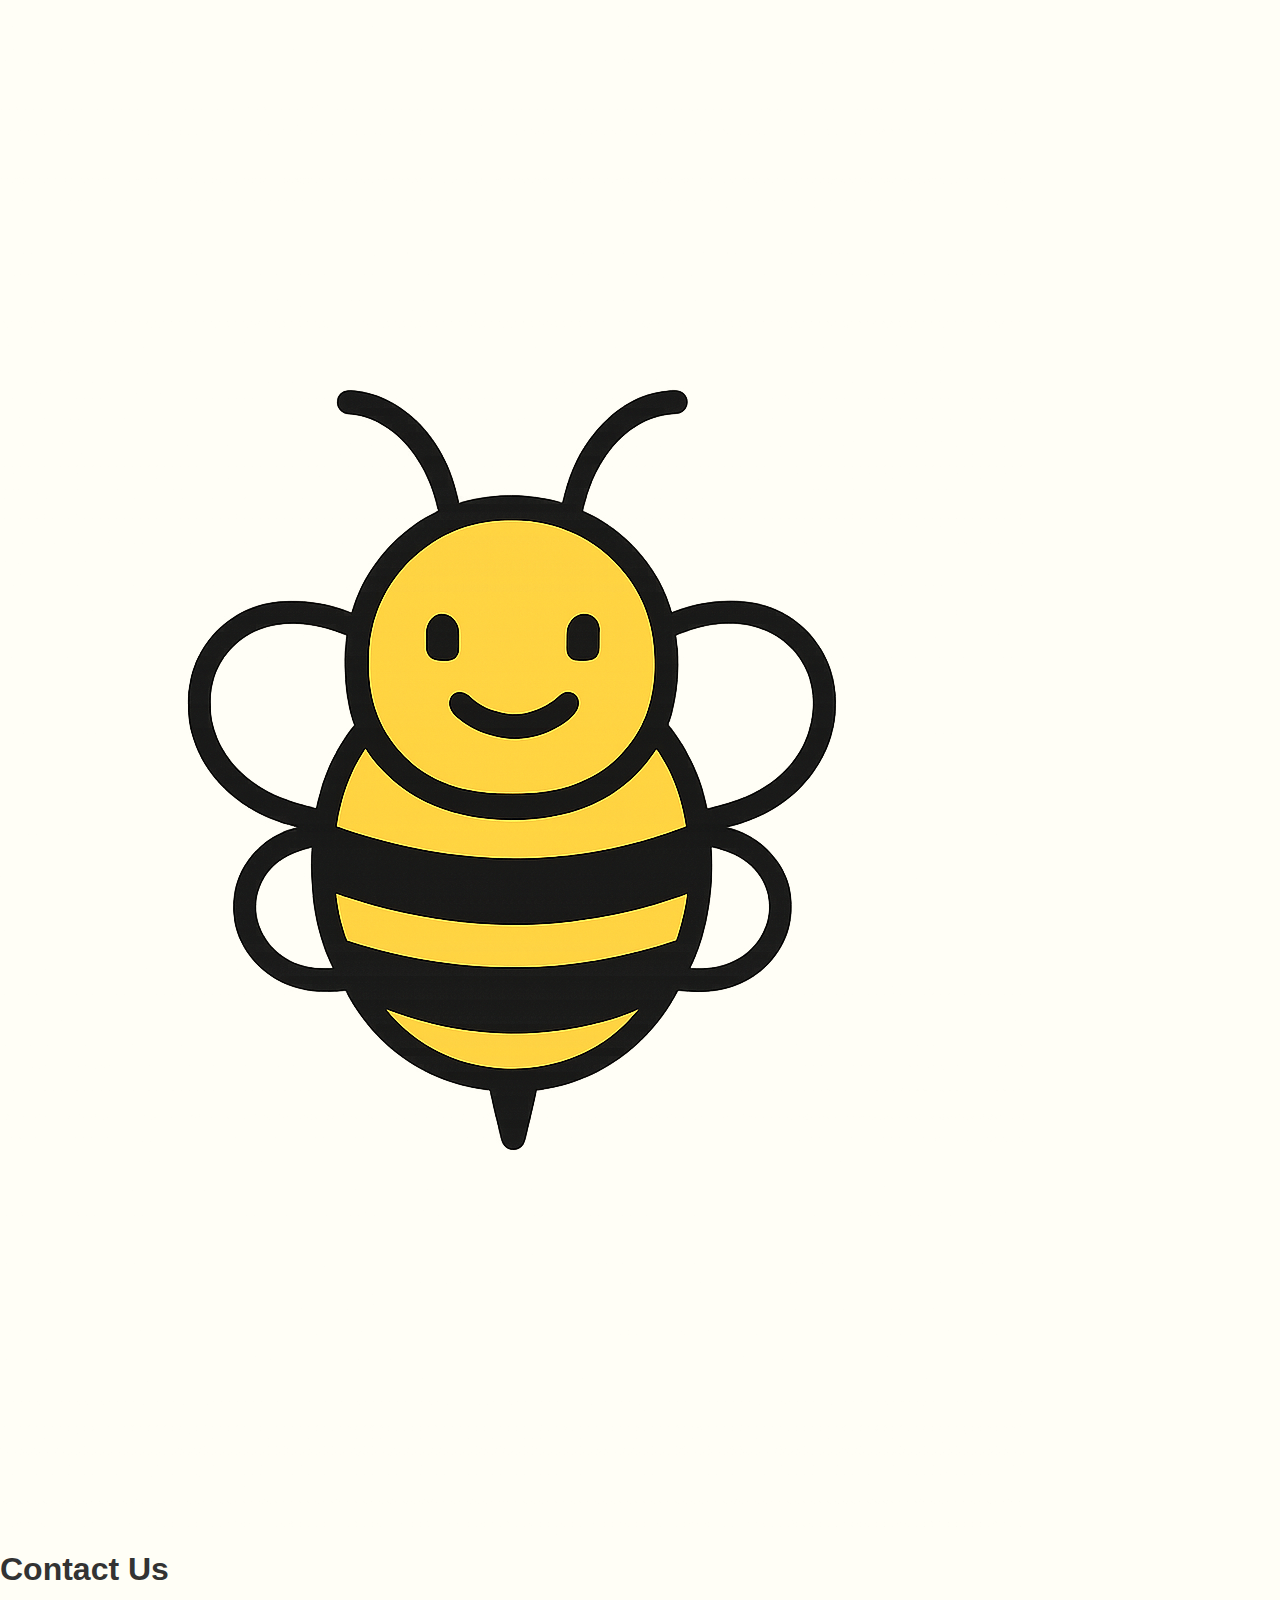
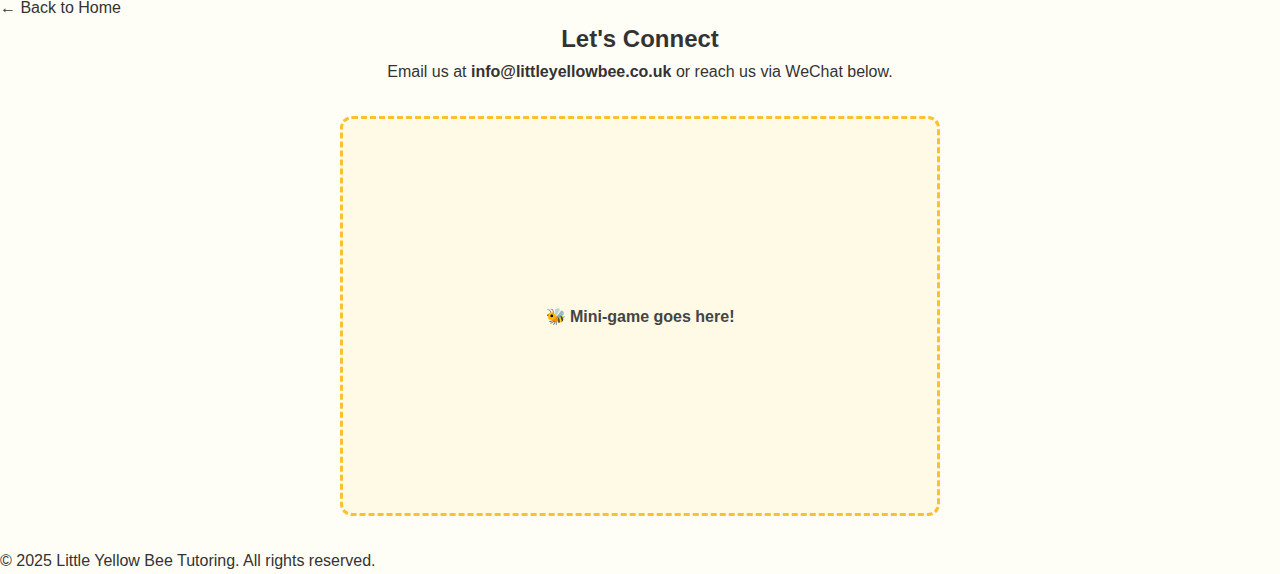
<file: contact.html>
<!DOCTYPE html>
<html lang="en">
<head>
  <meta charset="UTF-8" />
  <meta name="viewport" content="width=device-width, initial-scale=1.0"/>
  <title>Contact Us - Little Yellow Bee</title>
  <link rel="stylesheet" href="../styles.css" />
  <style>
    .minigame-container {
      margin: 2rem auto;
      max-width: 600px;
      height: 400px;
      background-color: #fffae5;
      border: 3px dashed #fbc02d;
      border-radius: 12px;
      display: flex;
      align-items: center;
      justify-content: center;
      font-weight: bold;
      color: #444;
    }
    main {
      text-align: center;
    }
  </style>
</head>
<body>
  <header>
    <img src="../bee-logo.png" alt="Little Yellow Bee Logo" class="logo" />
    <h1>Contact Us</h1>
    <a href="../index.html">← Back to Home</a>
  </header>

  <main>
    <section>
      <h2>Let's Connect</h2>
      <p>Email us at <strong>info@littleyellowbee.co.uk</strong> or reach us via WeChat below.</p>
      <!-- You can add QR code or contact form here later -->
    </section>

    <div class="minigame-container">
      🐝 Mini-game goes here!
    </div>
  </main>

  <footer>
    <p>&copy; 2025 Little Yellow Bee Tutoring. All rights reserved.</p>
  </footer>
</body>
</html>
</file>
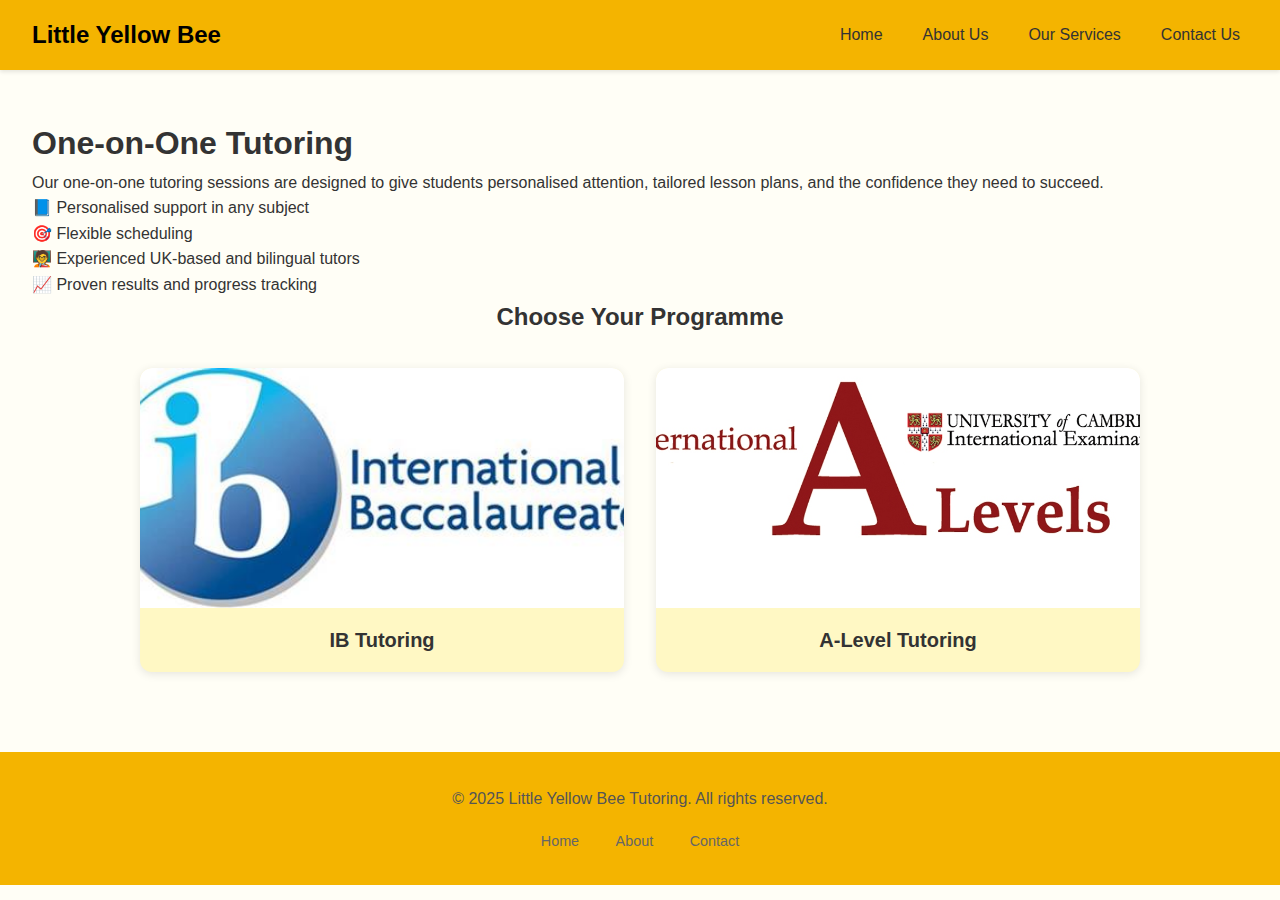
<file: one-to-one.html>
<!DOCTYPE html>
<html lang="en">
<head>
  <meta charset="UTF-8" />
  <meta name="viewport" content="width=device-width, initial-scale=1.0" />
  <title>One-on-One Tutoring - Little Yellow Bee</title>
  <link rel="icon" type="image/png" href="favicon.png" />

  <link rel="stylesheet" href="styles.css" />
</head>
<body>
  <nav class="navbar">
    <div class="logo">Little Yellow Bee</div>
    <ul class="nav-links">
      <li><a href="index.html">Home</a></li>
      <li><a href="about.html">About Us</a></li>
      <li class="dropdown">
        <a href="#">Our Services</a>
        <ul class="dropdown-content">
          <li><a href="one-to-one.html">One-on-one tutoring</a></li>
          <li><a href="#">Homework help</a></li>
          <li><a href="#">Exam preparation</a></li>
          <li><a href="#">Study skills coaching</a></li>
        </ul>
      </li>
      <li><a href="#contact">Contact Us</a></li>
    </ul>
  </nav>

  <main style="padding: 3rem 2rem;">
    <h1>One-on-One Tutoring</h1>
    <p>
      Our one-on-one tutoring sessions are designed to give students personalised attention, tailored lesson plans, and the confidence they need to succeed.
    </p>
    <ul>
      <li>📘 Personalised support in any subject</li>
      <li>🎯 Flexible scheduling</li>
      <li>🧑‍🏫 Experienced UK-based and bilingual tutors</li>
      <li>📈 Proven results and progress tracking</li>
    </ul>
    <section class="tutoring-options">
      <h2 style="text-align: center; margin-bottom: 2rem;">Choose Your Programme</h2>
      <div class="grid-boxes">
        <a href="Services/ib.html" class="option-box">
          <img src="images/ib.jpg" alt="IB Tutoring" />
          <h3>IB Tutoring</h3>
        </a>
        <a href="Services/alevel.html" class="option-box">
          <img src="images/alevel.jpg" alt="A-Level Tutoring" />
          <h3>A-Level Tutoring</h3>
        </a>
      </div>  
    </section>
  </main>

  <footer class="site-footer">
    <div class="footer-content">
      <p>&copy; 2025 Little Yellow Bee Tutoring. All rights reserved.</p>
      <div class="footer-links">
        <a href="index.html">Home</a>
        <a href="about.html">About</a>
        <a href="contact.html">Contact</a>
      </div>
    </div>
  </footer>
</body>
</html>
</file>
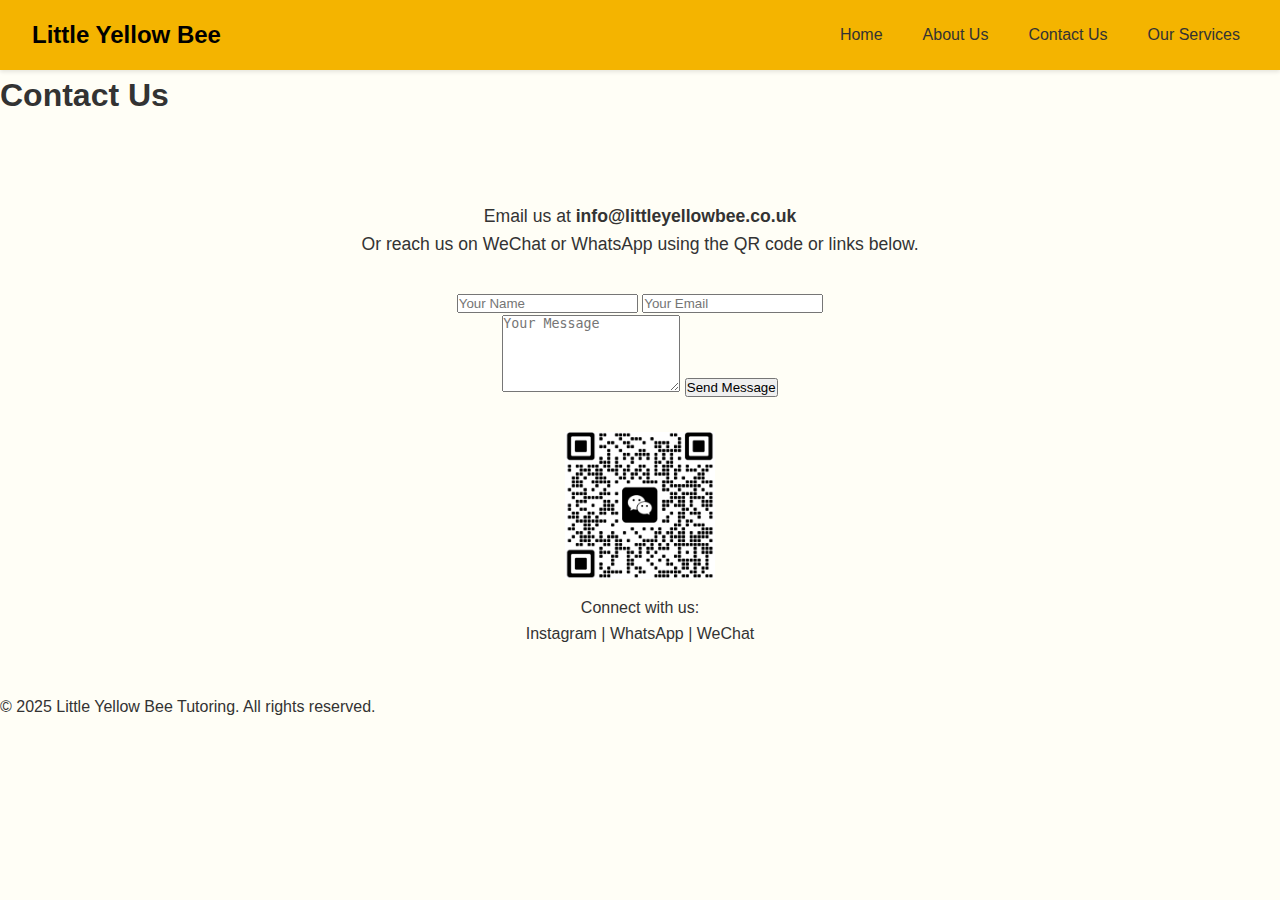
<file: contact_us/contact.html>
<!DOCTYPE html>
<html lang="en">
<head>
  <meta charset="UTF-8" />
  <meta name="viewport" content="width=device-width, initial-scale=1.0" />
  <title>Contact Us - Little Yellow Bee</title>
  <link rel="stylesheet" href="../styles.css" />
  <style>
    main {
      max-width: 800px;
      margin: 2rem auto;
      padding: 1rem;
      text-align: center;
    }

    .contact-section {
      margin-top: 2rem;
    }

    .contact-info {
      margin: 2rem 0;
      font-size: 1.1rem;
    }

    .wechat-qr {
      max-width: 150px;
      margin: 1rem auto;
      display: block;
    }

    form {
      margin: 2rem auto;
      max-width: 400px;
    }
  </style>
</head>
<body>

  <!-- Navigation -->
  <nav class="navbar">
    <div class="logo">Little Yellow Bee</div>
    <ul class="nav-links">
      <li><a href="../index.html">Home</a></li>
      <li><a href="../about.html">About Us</a></li>
      <li><a href="../contact_us/contact.html">Contact Us</a></li>
      <li><a href="../index.html#services">Our Services</a></li>
    </ul>
  </nav>

  <!-- Page Heading -->
  <header>
    <h1>Contact Us</h1>
  </header>

  <!-- Main Content -->
  <main>
    <section class="contact-section">
      <p class="contact-info">
        Email us at <strong>info@littleyellowbee.co.uk</strong><br/>
        Or reach us on WeChat or WhatsApp using the QR code or links below.
      </p>

      <!-- Contact Form -->
      <form>
        <input type="text" name="name" placeholder="Your Name" required />
        <input type="email" name="email" placeholder="Your Email" required />
        <textarea name="message" placeholder="Your Message" rows="5" required></textarea>
        <button type="submit">Send Message</button>
      </form>

      <img src="wechat-qr.png" alt="WeChat QR Code" class="wechat-qr" />

      <!-- Social Links -->
      <p>
        Connect with us:<br/>
        <a href="https://instagram.com" target="_blank">Instagram</a> |
        <a href="https://wa.me/" target="_blank">WhatsApp</a> |
        <a href="#">WeChat</a>
      </p>
    </section>
  </main>

  <!-- Footer -->
  <footer>
    <p>&copy; 2025 Little Yellow Bee Tutoring. All rights reserved.</p>
  </footer>

</body>
</html>
</file>
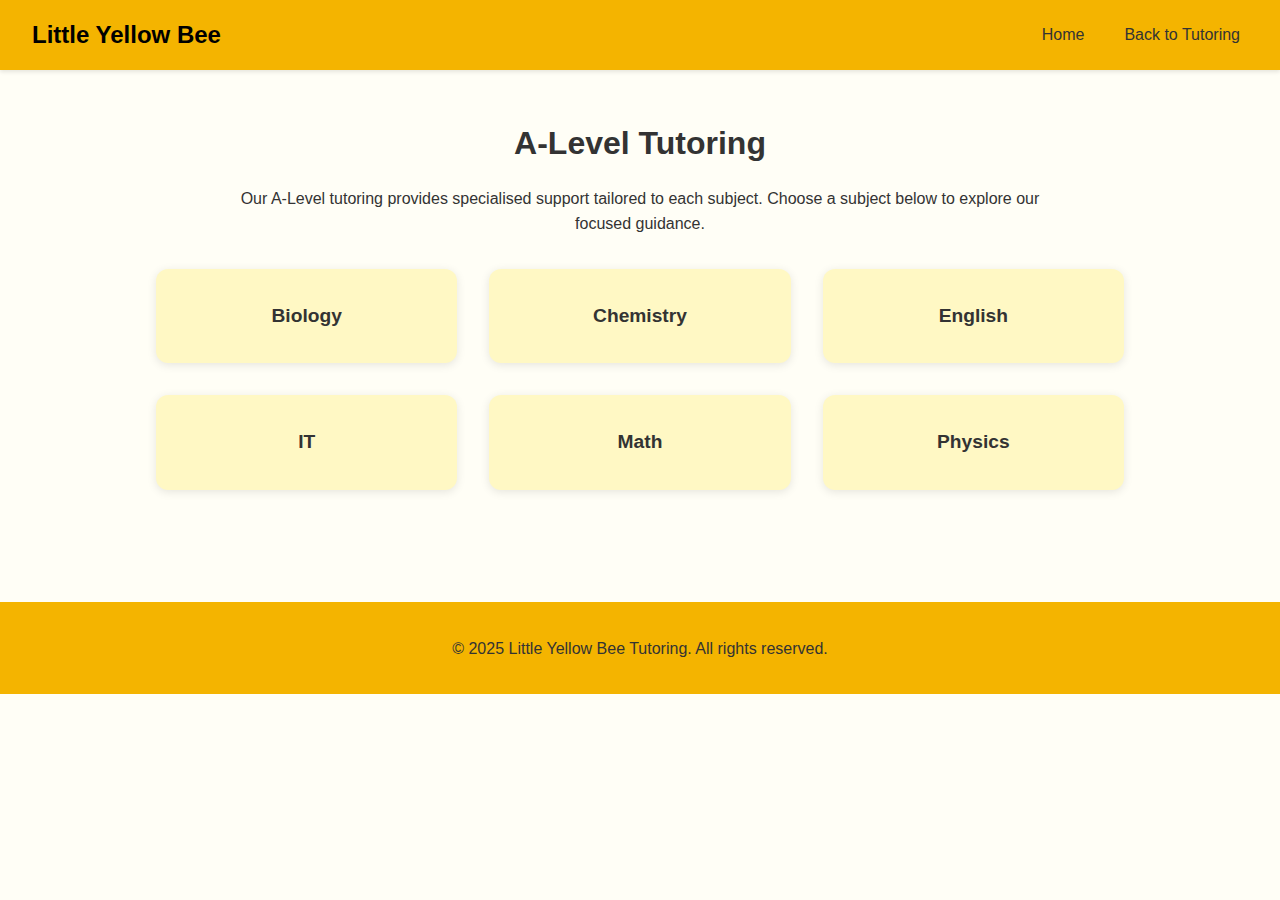
<file: Services/alevel.html>
<!DOCTYPE html>
<html lang="en">
<head>
  <meta charset="UTF-8" />
  <meta name="viewport" content="width=device-width, initial-scale=1.0" />
  <title>A-Level Tutoring - Little Yellow Bee</title>
  <link rel="stylesheet" href="../styles.css" />
  <style>
    .subjects-grid {
      display: grid;
      grid-template-columns: repeat(auto-fit, minmax(220px, 1fr));
      gap: 2rem;
      max-width: 1000px;
      margin: 2rem auto;
      padding: 0 1rem;
    }

    .subject-box {
      background-color: #fff8c4;
      padding: 2rem;
      text-align: center;
      border-radius: 12px;
      text-decoration: none;
      color: #333;
      font-weight: bold;
      font-size: 1.2rem;
      transition: transform 0.3s, box-shadow 0.3s;
      box-shadow: 0 2px 10px rgba(0,0,0,0.1);
    }

    .subject-box:hover {
      transform: translateY(-5px);
      box-shadow: 0 6px 16px rgba(0,0,0,0.15);
    }
  </style>
</head>
<body>
  <nav class="navbar">
    <div class="logo">Little Yellow Bee</div>
    <ul class="nav-links">
      <li><a href="../index.html">Home</a></li>
      <li><a href="../one-to-one.html">Back to Tutoring</a></li>
    </ul>
  </nav>

  <main style="padding: 3rem 1rem;">
    <h1 style="text-align: center;">A-Level Tutoring</h1>
    <p style="max-width: 800px; margin: 1rem auto; text-align: center;">
      Our A-Level tutoring provides specialised support tailored to each subject. Choose a subject below to explore our focused guidance.
    </p>

    <div class="subjects-grid">
      <a href="biology.html" class="subject-box">Biology</a>
      <a href="chemistry.html" class="subject-box">Chemistry</a>
      <a href="english.html" class="subject-box">English</a>
      <a href="it.html" class="subject-box">IT</a>
      <a href="math.html" class="subject-box">Math</a>
      <a href="physics.html" class="subject-box">Physics</a>
    </div>
  </main>

  <footer class="site-footer">
    <p>&copy; 2025 Little Yellow Bee Tutoring. All rights reserved.</p>
  </footer>
</body>
</html>
</file>
<file: styles.css>
/* Reset */
* {
  margin: 0;
  padding: 0;
  box-sizing: border-box;
}

/* Base styling */
body {
  font-family: 'Segoe UI', sans-serif;
  background-color: #fffef6;
  color: #333;
  line-height: 1.6;
}

a {
  text-decoration: none;
  color: inherit;
}

ul {
  list-style: none;
}

/* Navbar */
.navbar {
  background-color: #f4b400;
  display: flex;
  justify-content: space-between;
  align-items: center;
  padding: 1rem 2rem;
  position: sticky;
  top: 0;
  z-index: 1000;
  box-shadow: 0 2px 4px rgba(0, 0, 0, 0.1);
}

.logo {
  font-weight: bold;
  font-size: 1.5rem;
  color: #000;
}

.nav-links {
  display: flex;
  align-items: center;
  gap: 1.5rem;
}

.nav-links a {
  padding: 0.5rem;
  transition: color 0.3s;
}

.nav-links a:hover {
  color: #f4b400;
}

.language-toggle {
  cursor: pointer;
  vertical-align: middle;
  transition: transform 0.2s;
}

.language-toggle:hover {
  transform: scale(1.1);
}


/* Dropdown menu */
.dropdown {
  position: relative;
}

.dropdown-content {
  display: none;
  position: absolute;
  background-color: #fffef6;
  border: 1px solid #ddd;
  top: 100%;
  left: 0;
  min-width: 180px;
  z-index: 999;
}

.dropdown-content a {
  display: block;
  padding: 0.6rem 1rem;
  white-space: nowrap;
}

.dropdown:hover .dropdown-content {
  display: block;
}

.dropdown-content a:hover {
  background-color: #fff1a8;
}

/* Hero section */
.hero-banner {
  background: url('hero-bg.jpg') center/cover no-repeat;
  height: 90vh;
  display: flex;
  justify-content: center;
  align-items: center;
  position: relative;
  text-align: center;
}

.hero-overlay {
  background-color: rgba(255, 255, 240, 0.9);
  padding: 3rem;
  border-radius: 20px;
}

.hero-logo {
  width: 120px;
  margin-bottom: 1rem;
}

.hero-banner h1 {
  font-size: 2.5rem;
  color: #444;
}

.hero-banner p {
  font-size: 1.2rem;
  margin: 1rem 0;
  color: #666;
}

.hero-btn {
  display: inline-block;
  padding: 0.8rem 1.5rem;
  background-color: #f4b400;
  color: #fff;
  font-weight: bold;
  border-radius: 8px;
  transition: background-color 0.3s;
}

.hero-btn:hover {
  background-color: #dfa800;
}

/* Footer */
.site-footer {
  background-color: #f4b400;
  padding: 2rem;
  text-align: center;
  margin-top: 2rem;
  border-top: 2px solid #f4b400;
}

.footer-content p {
  margin-bottom: 1rem;
  color: #555;
}

.footer-links a {
  margin: 0 1rem;
  color: #666;
  font-size: 0.9rem;
}

.footer-links a:hover {
  color: #f4b400;
}

/* Responsive */
@media (max-width: 768px) {
  .nav-links {
    flex-direction: column;
    gap: 0.5rem;
  }

  .hero-banner h1 {
    font-size: 2rem;
  }

  .hero-btn {
    padding: 0.6rem 1.2rem;
  }
}
.tutoring-options .grid-boxes {
  display: grid;
  grid-template-columns: 1fr 1fr;
  gap: 2rem;
  max-width: 1000px;
  margin: 0 auto;
}

.option-box {
  display: flex;
  flex-direction: column;
  align-items: center;
  text-align: center;
  background-color: #fff8c4;
  border-radius: 12px;
  overflow: hidden;
  text-decoration: none;
  color: inherit;
  box-shadow: 0 2px 10px rgba(0,0,0,0.1);
  transition: transform 0.3s ease, box-shadow 0.3s ease;
}

.option-box:hover {
  transform: translateY(-5px);
  box-shadow: 0 6px 20px rgba(0,0,0,0.15);
}

.option-box img {
  width: 100%;
  height: 240px;
  object-fit: cover;
}

.option-box h3 {
  padding: 1rem;
  font-size: 1.25rem;
  font-weight: bold;
}
</file>
